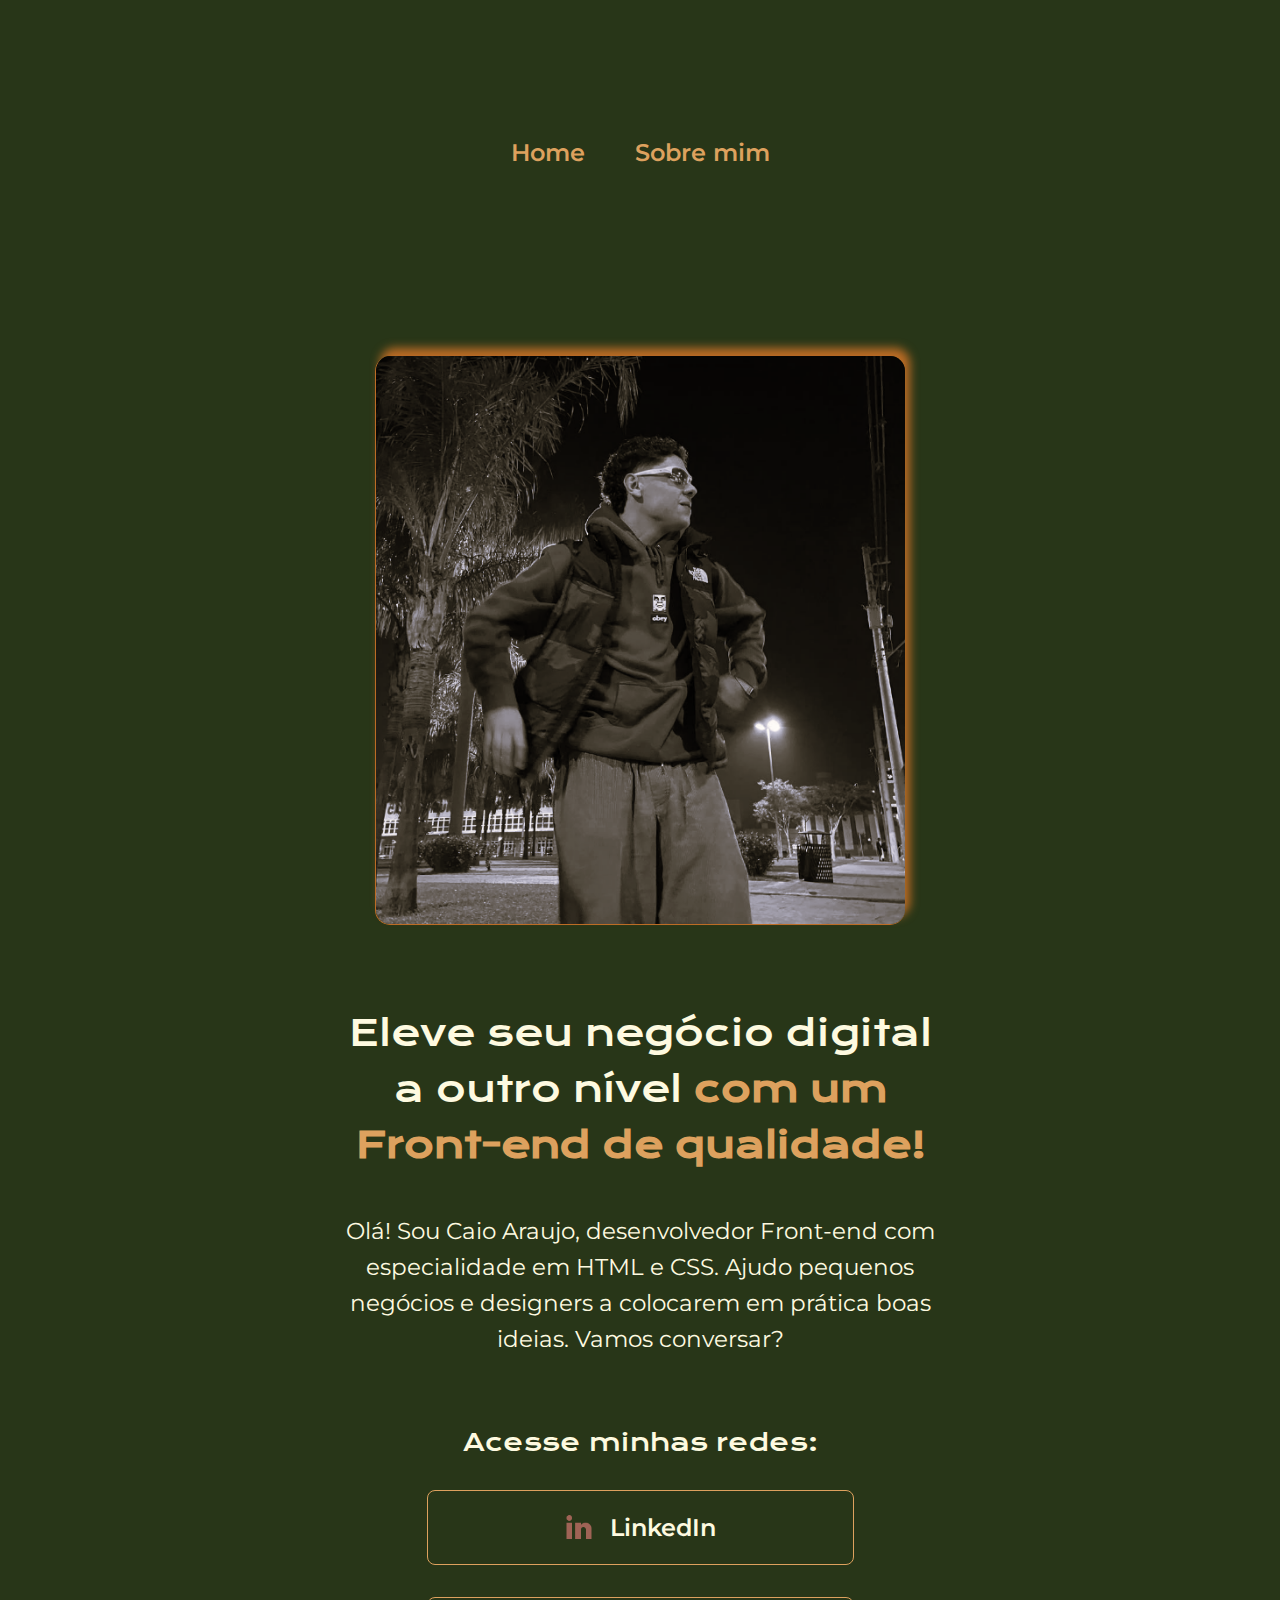
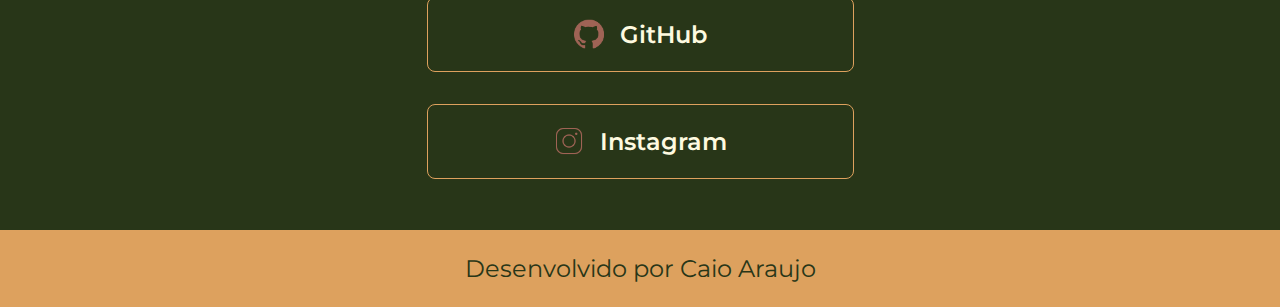
<file: index.html>
<!DOCTYPE html>
<html lang="pt-br">
<head>
    <meta charset="UTF-8">
    <meta name="viewport" content="width=device-width, initial-scale=1.0">
    <link rel="stylesheet" href="/src/css/styles.css">
    <link rel="preconnect" href="https://fonts.googleapis.com">
<link rel="preconnect" href="https://fonts.gstatic.com" crossorigin>
<link href="https://fonts.googleapis.com/css2?family=Krona+One&family=Montserrat:ital,
wght@0,100..900;1,100..900&family=Poppins:ital,wght@0,100;0,200;0,300;0,400;0,500;0,
600;0,700;0,800;0,900;1,100;1,200;1,300;1,400;1,500;1,600;1,700;1,800;1,900&display=
swap" rel="stylesheet">
<link href="https://fonts.googleapis.com/css2?family=Krona+One&family=Montserrat:ital
,wght@0,100..900;1,100..900&family=Poppins:ital,wght@0,100;0,200;0,300;0,400;0,500;0,
600;0,700;0,800;0,900;1,100;1,200;1,300;1,400;1,500;1,600;1,700;1,800;1,900&display=
swap" rel="stylesheet">
<link href="https://fonts.googleapis.com/css2?family=Inconsolata:wght@200..900&family
=Krona+One&family=Montserrat:ital,wght@0,100..900;1,100..900&family=Poppins:ital,wght@0
,100;0,200;0,300;0,400;0,500;0,600;0,700;0,800;0,900;1,100;1,200;1,300;1,400;1,500;1,600
;1,700;1,800;1,900&display=swap" rel="stylesheet">
<link href="https://fonts.googleapis.com/css2?family=Inconsolata:wght@200..900&family=
rona+One&family=Montserrat:ital,wght@0,100..900;1,100..900&family=Poppins:ital,wght@0,
100;0,200;0,300;0,400;0,500;0,600;0,700;0,800;0,900;1,100;1,200;1,300;1,400;1,500;1,600
;1,700;1,800;1,900&display=swap" rel="stylesheet">

    <title>Caio Araujo</title>
</head>
<body>
    <header>
        <nav class="menu">
            <a href="index.html">Home</a>
            <a href="sobre.html">Sobre mim</a>
        </nav>
    </header>

    <main>
        <section class="texto">
            
            <h1>Eleve seu negócio digital a outro nível <strong class="strong-title">com um Front-end de qualidade!</strong></h1>
            <p>Olá! Sou Caio Araujo, desenvolvedor Front-end com especialidade em HTML e CSS. 
                Ajudo pequenos negócios e designers a colocarem em prática boas ideias. Vamos conversar?</p>
                
                
                <div class="links">
                    <h2>Acesse minhas redes:</h2>
                    <a href="https://www.linkedin.com/in/caio-araujo-8a70a0325/"><img src="/src/assets/linkedinIcon.png" alt="icone do linkedin">LinkedIn</a>
                    <a href="https://github.com/CaioBAraujo401"><img src="/src/assets/githubIcon.png" alt="icone do github">GitHub</a>
                    <a href="https://www.instagram.com/sapo_v2/?hl=pt-br"><img src="/src/assets/instagramIcon.png" alt="icone do instagram">Instagram</a>
                </div>
                
            </section>
            
            <img class="perfil" src="/src/assets/perfil.PNG" alt="Caio Araujo">
        
    </main>

    <footer>
        <p>Desenvolvido por Caio Araujo</p>
    </footer>
</body>
</html>
</file>
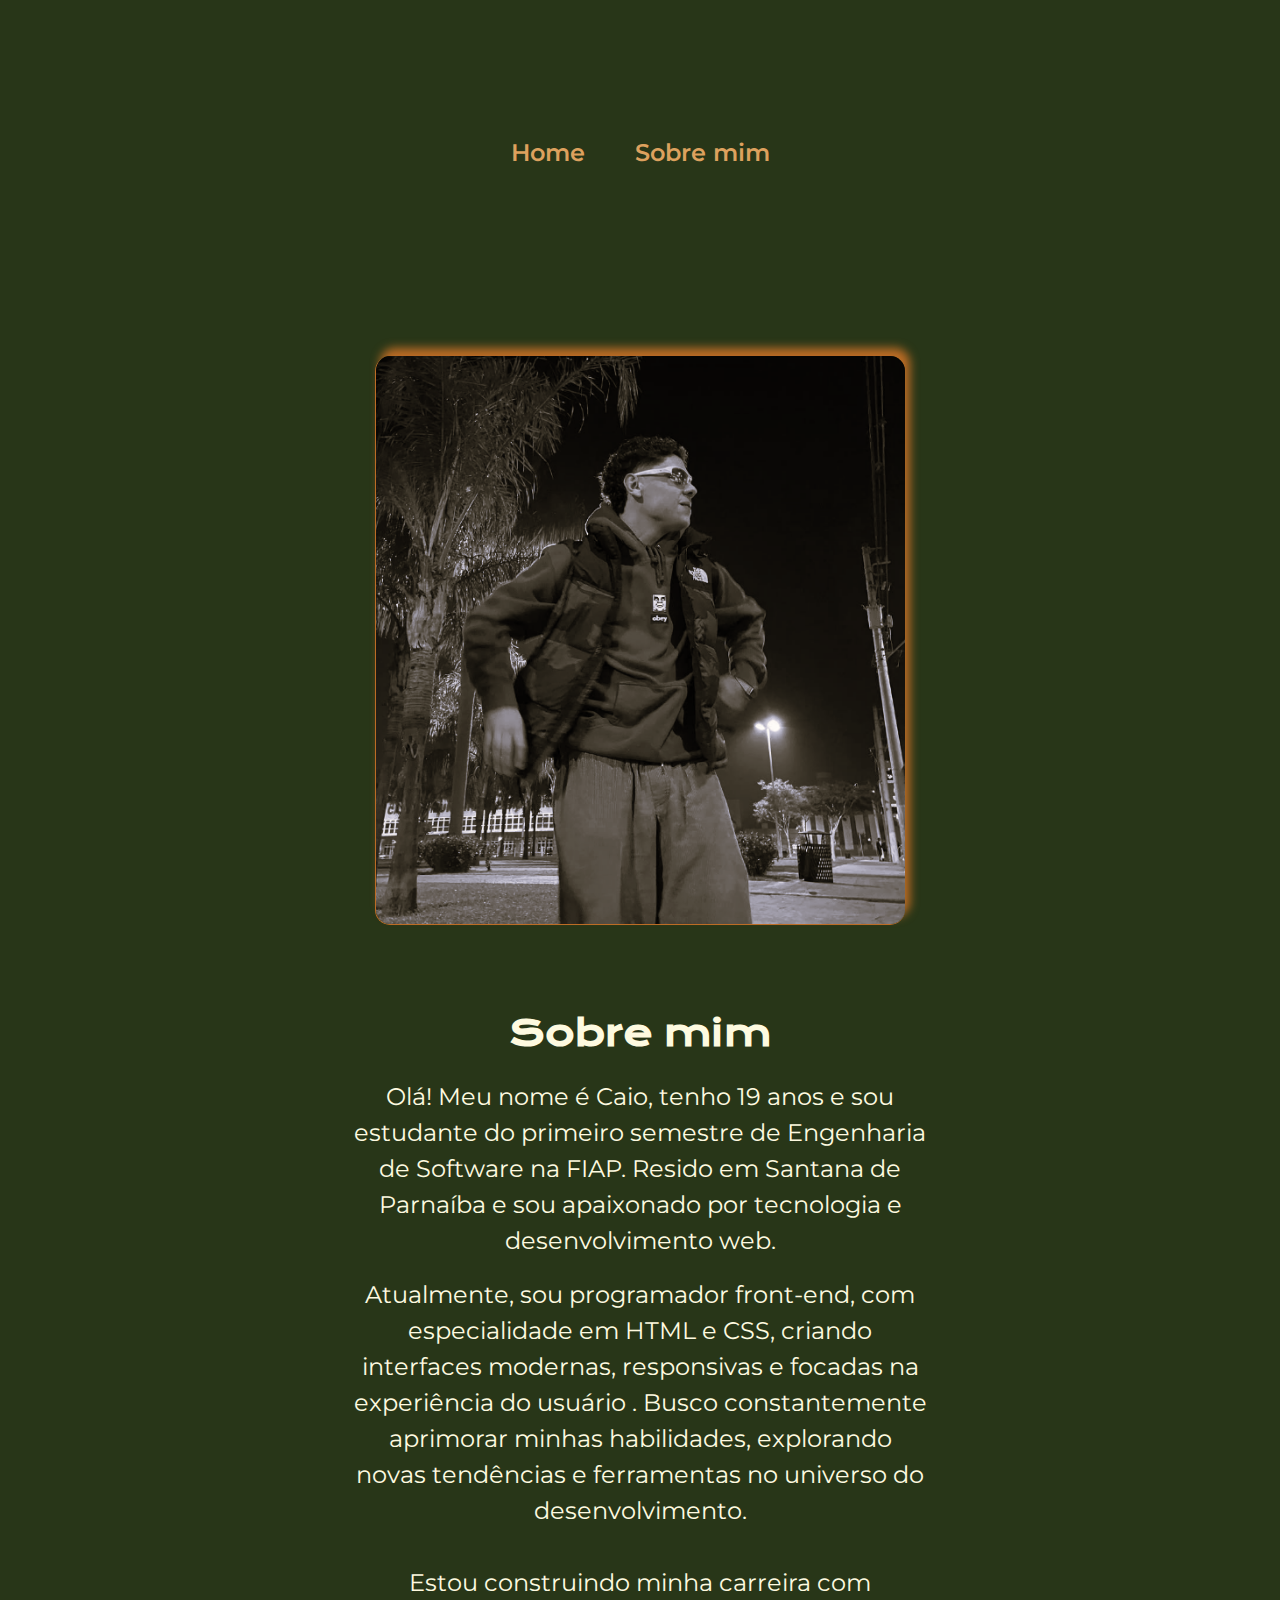
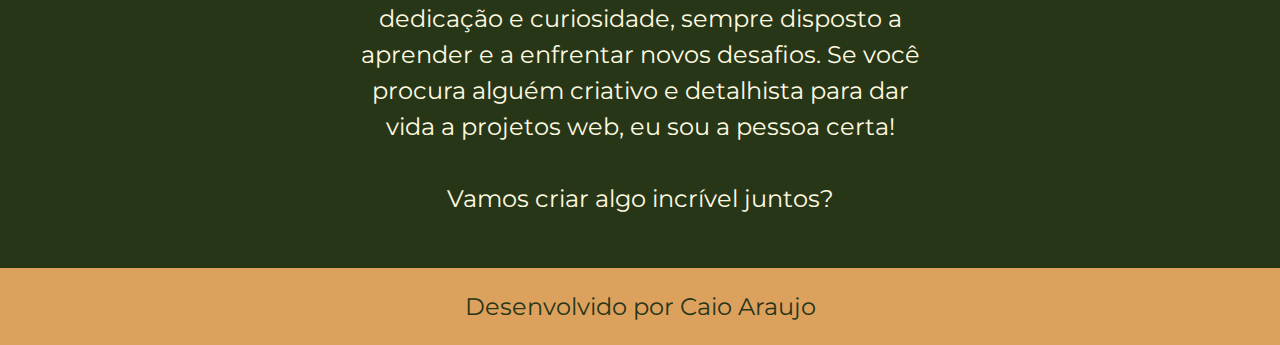
<file: sobre.html>
<!DOCTYPE html>
<html lang="pt-br">
<head>
    <meta charset="UTF-8">
    <meta name="viewport" content="width=device-width, initial-scale=1.0">
    <link rel="stylesheet" href="/src/css/styles.css">
    <link rel="preconnect" href="https://fonts.googleapis.com">
<link rel="preconnect" href="https://fonts.gstatic.com" crossorigin>
<link href="https://fonts.googleapis.com/css2?family=Krona+One&family=Montserrat:ital,
wght@0,100..900;1,100..900&family=Poppins:ital,wght@0,100;0,200;0,300;0,400;0,500;0,
600;0,700;0,800;0,900;1,100;1,200;1,300;1,400;1,500;1,600;1,700;1,800;1,900&display=
swap" rel="stylesheet">
<link href="https://fonts.googleapis.com/css2?family=Krona+One&family=Montserrat:ital
,wght@0,100..900;1,100..900&family=Poppins:ital,wght@0,100;0,200;0,300;0,400;0,500;0,
600;0,700;0,800;0,900;1,100;1,200;1,300;1,400;1,500;1,600;1,700;1,800;1,900&display=
swap" rel="stylesheet">
<link href="https://fonts.googleapis.com/css2?family=Inconsolata:wght@200..900&family
=Krona+One&family=Montserrat:ital,wght@0,100..900;1,100..900&family=Poppins:ital,wght@0
,100;0,200;0,300;0,400;0,500;0,600;0,700;0,800;0,900;1,100;1,200;1,300;1,400;1,500;1,600
;1,700;1,800;1,900&display=swap" rel="stylesheet">
<link href="https://fonts.googleapis.com/css2?family=Inconsolata:wght@200..900&family=
rona+One&family=Montserrat:ital,wght@0,100..900;1,100..900&family=Poppins:ital,wght@0,
100;0,200;0,300;0,400;0,500;0,600;0,700;0,800;0,900;1,100;1,200;1,300;1,400;1,500;1,600
;1,700;1,800;1,900&display=swap" rel="stylesheet">
    <title>Sobre mim</title>
</head>
<body>
    <header>
        <nav class="menu">
            <a href="index.html">Home</a>
            <a href="sobre.html">Sobre mim</a>
        </nav>
    </header>

    <main>

        <section class="about-section">

            <h1 class="about-title">Sobre mim</h1><br>

            <p class="about-p">Olá! Meu nome é Caio, tenho 19 anos e sou estudante do primeiro 
                semestre de Engenharia de Software na FIAP. Resido em Santana de Parnaíba e sou 
                apaixonado por tecnologia e desenvolvimento web.           
            </p><br>
            <p class="about-p">Atualmente, sou programador front-end, com especialidade em HTML 
                e CSS, criando interfaces modernas, responsivas e focadas na experiência do usuário
                . Busco constantemente aprimorar minhas habilidades, explorando novas tendências 
                e ferramentas no universo do desenvolvimento. <br><br>
                Estou construindo minha carreira com dedicação e curiosidade, sempre disposto a 
                aprender e a enfrentar novos desafios. Se você procura alguém criativo e detalhista 
                para dar vida a projetos web, eu sou a pessoa certa! <br><br>               
                Vamos criar algo incrível juntos?
            </p>

        </section>

        <img class="perfil" src="/src/assets/perfil.PNG" alt="Caio Araujo">

    </main>

    <footer>
        <p>Desenvolvido por Caio Araujo</p>
    </footer>
</body>
</html>
</file>
<file: src/css/styles.css>
*{
    padding: 0;
    margin: 0;
    box-sizing: border-box;
}

:root{
    --fundo: #283618; 
    --texto: #fefae0;
    --titulo: #dda15e;
    --titulo2: #bc6c25;
    --fundo2: #606c38;

    --fonte-title: 'Krona One', sans-serif;
    --fonte-text: 'Montserrat', sans-serif;
}

body{
    background-color: var(--fundo);
    color: var(--texto);
}

main{
    padding: 4% 15%;
    display: flex;
    align-items: center;
    justify-content: center;
    flex-wrap: wrap-reverse;
    gap: 80px;
}

.texto{
    width: 50%;
    max-width: 700px;
    min-width: 610px;
    display: flex;
    flex-direction: column;
    gap: 40px;
    text-align: center;
    justify-content: center;
}    

.texto h1{
    font-family: var(--fonte-title);
    color: var(--texto);
    font-size: 2.25rem;
    font-weight: 400;
    line-height: 56px;
}

.texto p{
    font-family: var(--fonte-text);
    color: var(--texto);
    font-weight: 400;
    font-size: 1.4375rem;
    line-height: 36px;
}

.strong-title{
    color: var(--titulo);
}

.perfil{
    width: 40%;
    min-width: 530px;
    border-bottom: 1px solid var(--titulo2);
    border-left: 1px solid var(--titulo2);
    box-shadow: 5px -8px 10px var(--titulo2) ;
    border-radius: 15px;
}

.links{
    display: flex;
    flex-direction: column;
    gap: 32px;
    justify-content: space-between;
    align-items: center;
    width: 100%;
    margin-top: 30px;
}

.links h2{
    font-family: var(--fonte-title);
    font-size: 1.5rem;
    font-weight: 400;
}

.links a{
    display: flex;
    justify-content: center;
    align-items: center;
    gap: 16px;
    font-family: var(--fonte-text);
    font-weight: 600;
    font-size: 1.5rem;
    border: 1px solid var(--titulo);
    background-color: var(--fundo);
    width: 70%;
    min-width: 170px;
    padding: 21.5px 0; 
    text-align: center;
    border-radius: 8px;
    color: var(--texto);
    text-decoration: none;
    transition: transform 0.3s ease, background-color 0.3s ease;
}

.links a:hover{
    background-color: var(--fundo2);
    transform: scale(1.07);
}

.links a:active{
    background-color: var(--titulo2);
}

.links a img{
    height: 30px;
    width: auto;
    filter: invert(67%);
}

footer{
    display: flex;
    justify-content: center;
    align-items: center;
    padding: 24px;
    color: var(--fundo);
    background-color: var(--titulo);
    font-family: var(--fonte-text);
    font-size: 1.5rem;
    font-weight: 400;
}

header{
    padding: 2% 0 0 18.5%;
}

.menu{
    display: flex;
}

header nav a{
    font-family: var(--fonte-text);
    font-size: 1.5rem;
    color: var(--titulo);
    margin: 0 10px;
    text-decoration: none;
    padding: 10px 15px;
    font-weight: 600;
    transition: transform 0.15s ease, background-color 0.3s ease;
}

header nav a:hover {
    color: var(--titulo2);
    transform: translateY(7%);
}

.about-section{
    width: 40%;
    min-width: 574px;
    height: fit-content;
    margin-bottom: 10%px;
}

.about-p{
    font-family: var(--fonte-text);
    color: var(--texto);
    font-size: 1.5rem;
    line-height: 36px;
    text-align: center ;
}

.about-title{
    font-size: 2.25rem;
    color: var(--texto);
    font-family: var(--fonte-title);
    line-height: 56px;
    text-align: center;
}

@media (max-width: 1741px){
    header{
        padding: 10%;
    }

    header nav{
        justify-content: center;
    }

}
</file>
